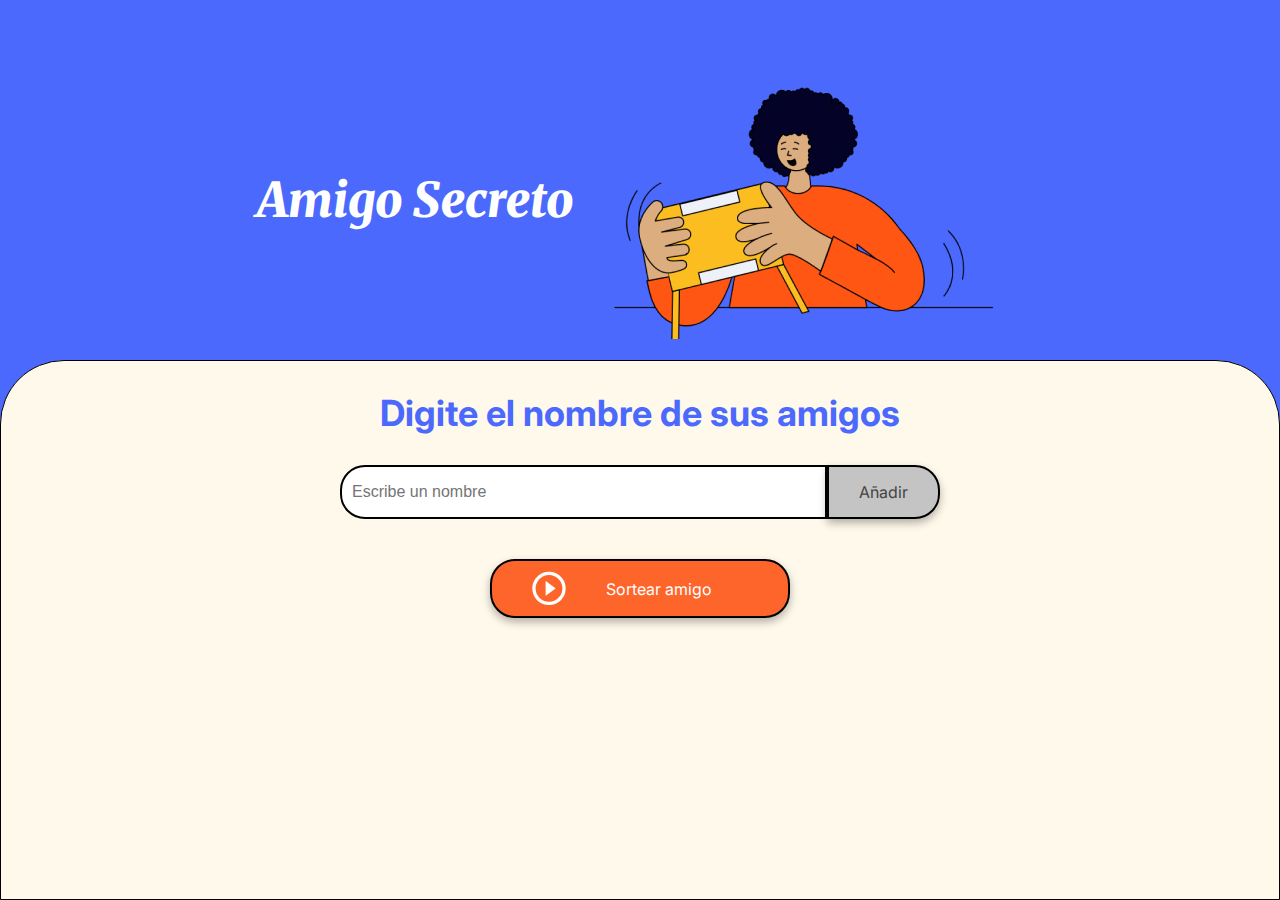
<file: Oracle x Alura - ONE Next Education/Practicando-Logica-de-Programacion-Challenge-Amigo-secreto/index.html>
<!DOCTYPE html>
<html lang="es">
<head>
  <meta charset="UTF-8">
  <meta name="viewport" content="width=device-width, initial-scale=1.0">
  <link rel="stylesheet" href="style.css">
  <link rel="preconnect" href="https://fonts.googleapis.com">
  <link rel="preconnect" href="https://fonts.gstatic.com" crossorigin>
  <link href="https://fonts.googleapis.com/css2?family=Inter:wght@100;400;700;900&family=Merriweather:ital,wght@0,300;0,400;0,700;0,900;1,300;1,400;1,700;1,900&display=swap" rel="stylesheet">
  <title>Amigo Secreto</title>
</head>

<body>
  <main class="main-content">
    <header class="header-banner">
      <h1 class="main-title">Amigo Secreto</h1>
      <img src="assets/amigo-secreto.png" alt="Imagen representativa de amigo secreto">
    </header>

    <section class="input-section">
      <h2 class="section-title">Digite el nombre de sus amigos</h2>

      <div class="input-wrapper">
        <input type="text" id="añadiramigo" class="input-name" placeholder="Escribe un nombre" pattern="[a-zA-Z\s]+">
        <button class="button-add" onclick="agregarAmigo()">Añadir</button>
      </div>

      <!-- Nombres añadidos centrados debajo del input -->
      <div class="amigos-ingresados-wrapper">
        <p class="amigos-ingresados"></p>
      </div>

      <!-- Botón para sortear -->
      <div class="button-container">
        <button class="button-draw" onclick="sortearAmigo()" aria-label="Sortear amigo secreto">
          <img src="assets/play_circle_outline.png" alt="Ícono para sortear">
          Sortear amigo
        </button>
      </div>

      <!-- Resultado sorteado centrado debajo del botón -->
      <div class="amigo-secreto-wrapper">
        <p class="amigo-secreto"></p>
      </div>
    </section>
  </main>

  <script src="app.js" defer></script>
</body>
</html>
</file>
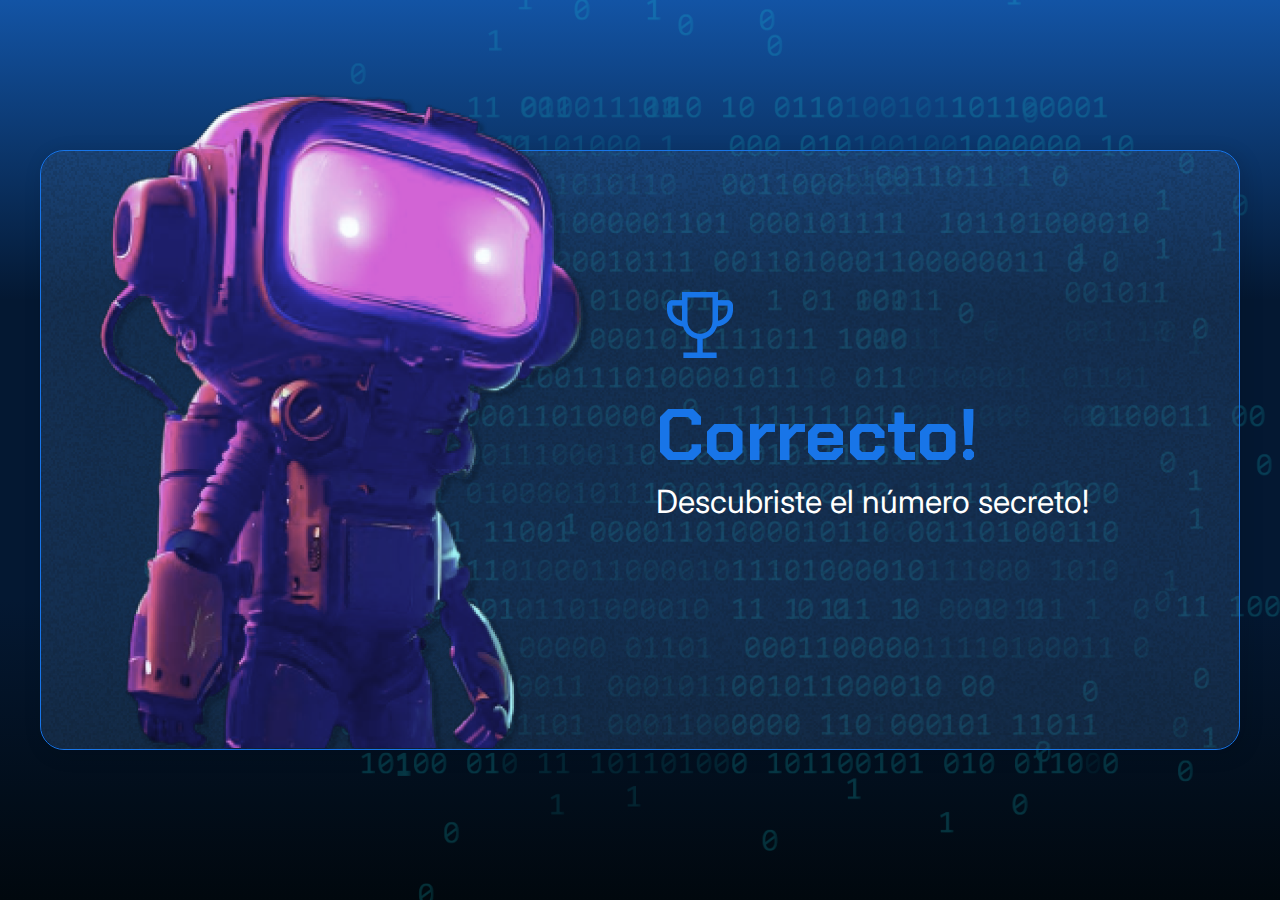
<file: Oracle x Alura - ONE Next Education/Proyecto Final/index.html>
<!DOCTYPE html>
<html lang="en">

<head>
    <meta charset="UTF-8">
    <meta name="viewport" content="width=device-width, initial-scale=1.0">
    <link rel="preconnect" href="https://fonts.googleapis.com">
    <link rel="preconnect" href="https://fonts.gstatic.com" crossorigin>
    <link href="https://fonts.googleapis.com/css2?family=Chakra+Petch:wght@700&family=Inter:wght@400;700&display=swap"
        rel="stylesheet">
    <link rel="stylesheet" href="style.css">
    <title>JS Game</title>
</head>

<body>
    <div class="container">
        <div class="container__contenido">
            <img src="./img/robot.png" alt="Robot" class="container__imagen-robot" />
            <div class="container__informaciones">
                <img src="./img/trophy.png" alt="Icono de trofeo" />
                 <div class="container__texto">
                    <h1><span class="container__texto-azul">Correcto!</span></h1>
                    <h2>Descubriste el número secreto!</h2>
                </div>
            </div>
        </div>
    </div>
    <script src = "app.js"></script> 
</body>
</html>
</file>
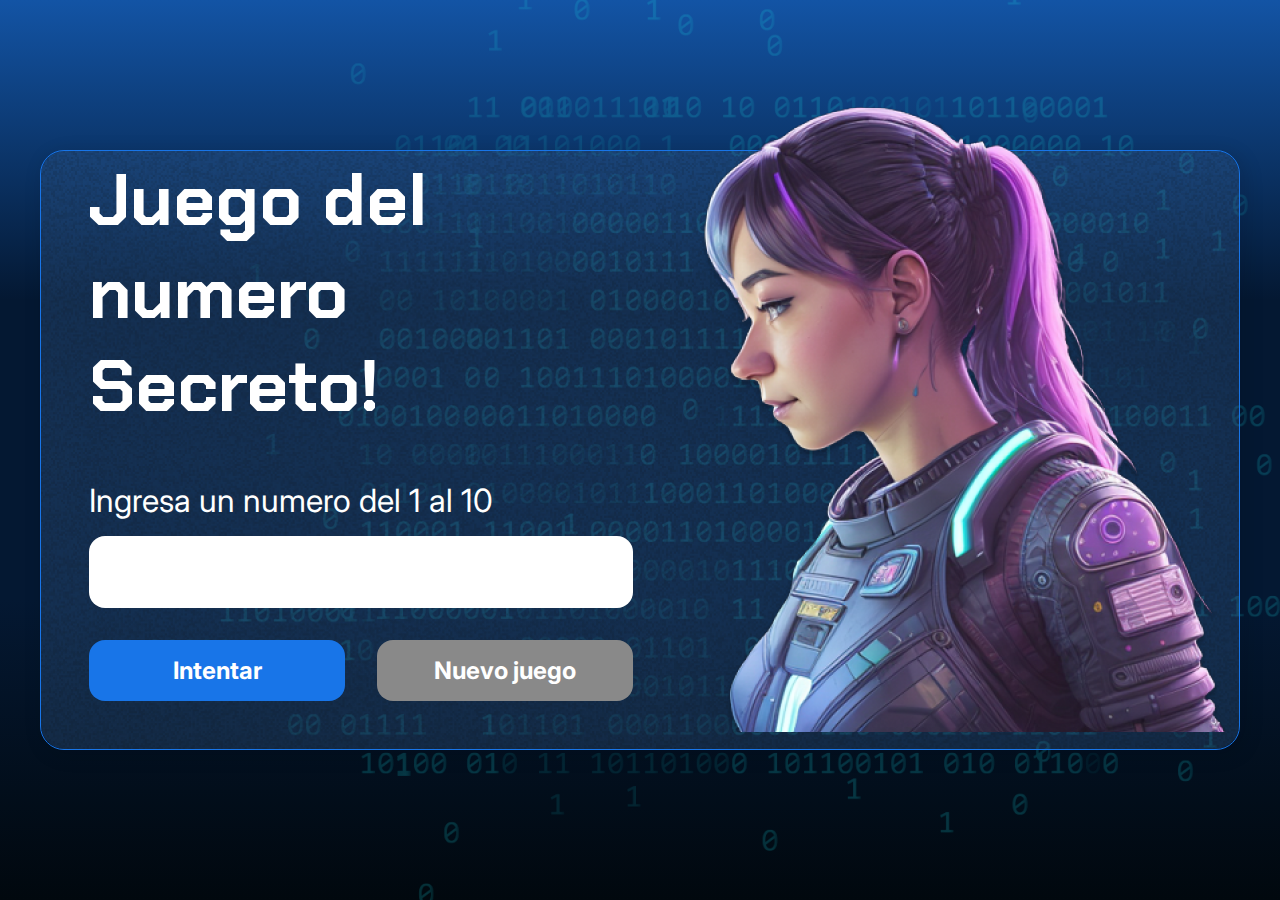
<file: Oracle x Alura - ONE Next Education/ProyectoFinal-y-Actividades-2/Proyecto Final/index.html>
<!DOCTYPE html>
<html lang="pt-br">

<head>
    <meta charset="UTF-8">
    <meta name="viewport" content="width=device-width, initial-scale=1.0">
    <link rel="preconnect" href="https://fonts.googleapis.com">
    <link rel="preconnect" href="https://fonts.gstatic.com" crossorigin>
    <link href="https://fonts.googleapis.com/css2?family=Chakra+Petch:wght@700&family=Inter:wght@400;700&display=swap"
        rel="stylesheet">
    <link rel="stylesheet" href="style.css">
    <title>JS Game</title>
</head>

<body>

    <div class="container">
        <div class="container__contenido">
            <div class="container__informaciones">
                <div class="container__texto">
                    <h1></h1>
                    <p class="texto__parrafo"></p>
                </div>
                <input type="number" id = "numeroIntroducido" min="1" max="10" class="container__input">
                <div class="chute container__botones">
                    <button onclick = "verificarIntento();" class="container__boton">Intentar</button> 
                    <!-- onclick me permite codificar un suceso cuando haga click en el elemento, en este caso en Intentar-->
                    <button onclick = "reiniciarJuego();" class="container__boton" id="reiniciar" disabled>Nuevo juego</button>
                </div>
            </div>
            <img src="./img/ia.png" alt="Una persona mirando a la izquierda" class="container__imagen-persona" />
        </div>
    </div>




    <script src="app.js" defer></script>
</body>

</html>
</file>
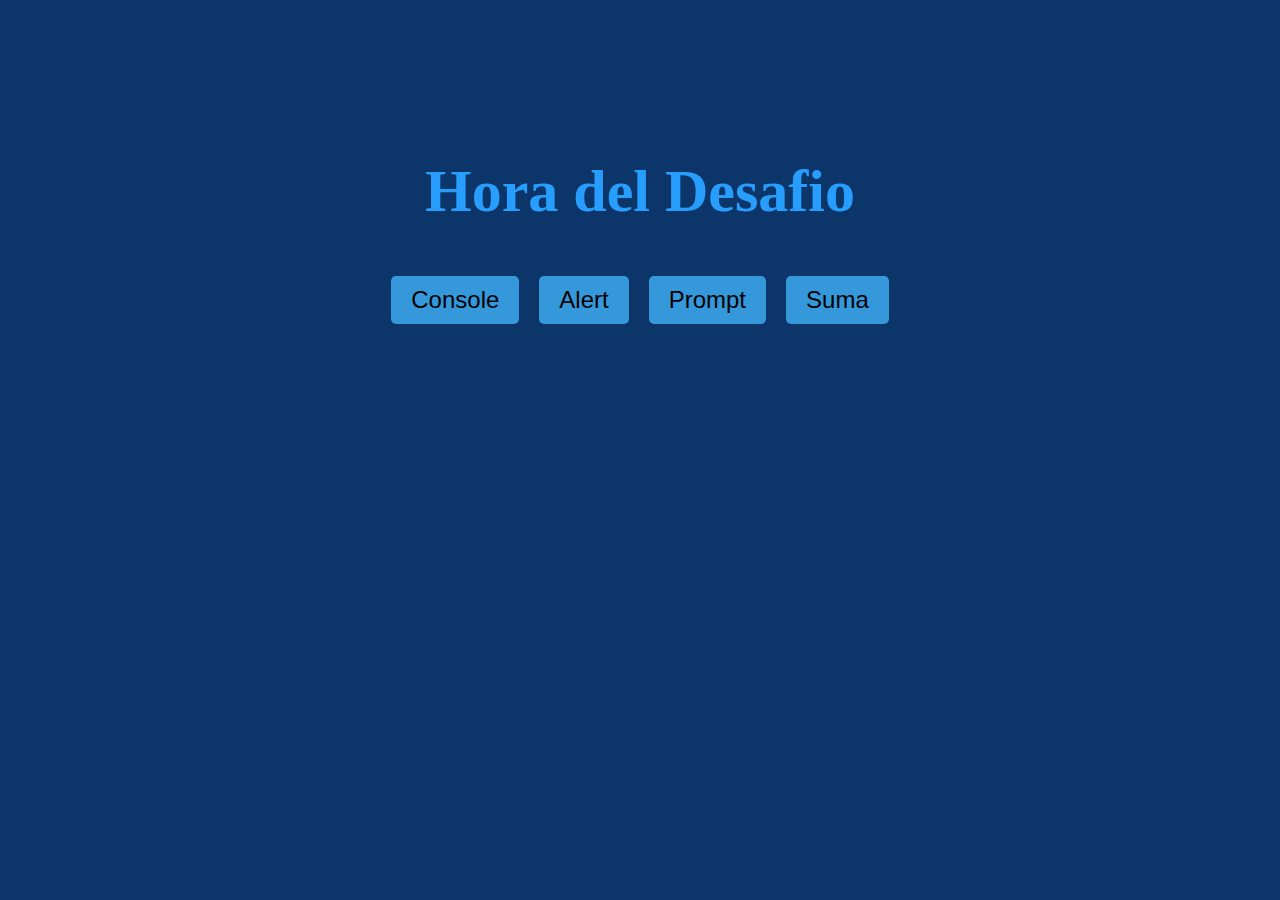
<file: Oracle x Alura - ONE Next Education/ProyectoFinal-y-Actividades-2/Desafio1/Desafio1/index.html>
<!DOCTYPE html>
<html lang="en">
<head>
    <meta charset="UTF-8">
    <meta name="viewport" content="width=device-width, initial-scale=1.0">
    <link rel="stylesheet" href="style.css">
    <title>Document</title>
</head>
<body>
    <header>
        <h1></h1>
    </header>
    <main class="container">
        <button onclick="funcion1();" class="button">Console</button>
        <button onclick="funcion3();" class="button">Alert</button>
        <button onclick="funcion2();" class="button">Prompt</button>
        <button onclick="funcion4();" class="button">Suma</button>
    </main>

      <script src="app.js"></script>
</body>
</html>
</file>
<file: Oracle x Alura - ONE Next Education/Practicando-Logica-de-Programacion-Challenge-Amigo-secreto/style.css>
:root {
    --color-primary: #4B69FD;
    --color-secondary: #FFF9EB;
    --color-tertiary: #C4C4C4;
    --color-button: #fe652b;
    --color-button-hover: #e55720;
    --color-text: #444444;
    --color-white: #FFFFFF;
}

/* Estilos generales */
* {
    margin: 0;
    padding: 0;
    box-sizing: border-box;
}

body {
    height: 100vh;
    background-color: var(--color-primary);
    display: flex;
    justify-content: center;
    align-items: center;
}

.main-content {
    display: flex;
    flex-direction: column;
    height: 100%;
    width: 100%;
}

/* Banner */
.header-banner {
    flex: 40%;
    display: flex;
    justify-content: center;
    align-items: center;
    padding: 40px 0 0;
}

/* Sección de entrada */
.input-section {
    flex: 60%;
    background-color: var(--color-secondary);
    border: 1px solid #000;
    border-radius: 64px 64px 0 0;
    display: flex;
    flex-direction: column;
    align-items: center;
    padding: 20px;
    width: 100%;
}

/* Títulos */
.main-title {
    font-size: 48px;
    font-family: "Merriweather", serif;
    font-weight: 900;
    font-style: italic;
    color: var(--color-white);
}

.section-title {
    font-family: "Inter", serif;
    font-size: 36px;
    font-weight: 700;
    color: var(--color-primary);
    margin: 10px 0;
    text-align: center;
}

/* Contenedores de entrada y botón */
.input-wrapper {
    display: flex;
    justify-content: center;
    width: 100%;
    max-width: 600px;
    margin-top: 20px;
}

.input-name {
    width: 100%;
    padding: 10px;
    border: 2px solid #000;
    border-radius: 25px 0 0 25px;
    font-size: 16px;
}

.button-container {
    width: 300px;
    justify-content: center;
}

/* Estilos de entrada de texto */
.input-title {
    flex: 1;
    padding: 10px 15px;
    font-size: 16px;
    border: 2px solid #333;
    border-right: none;
    border-radius: 25px 0 0 25px;
    font-family: "Merriweather", serif;
    box-shadow: 0 4px 8px rgba(0, 0, 0, 0.3);
}

/* Estilos de botón */
button {
    padding: 15px 30px;
    font-family: "Inter", sans-serif;
    font-size: 16px;
    border: 2px solid #000;
    border-radius: 25px;
    box-shadow: 0 4px 8px rgba(0, 0, 0, 0.3);
    cursor: pointer;
}

.button-add {
    background-color: var(--color-tertiary);
    color: var(--color-text);
    border-radius: 0 25px 25px 0;
}

.button-add:hover {
    background-color: #a1a1a1;
}

/* Listas */
ul {
    list-style-type: none;
    color: var(--color-text);
    font-family: "Inter", sans-serif;
    font-size: 18px;
    margin: 20px 0;
}

.result-list {
    margin-top: 15px;
    color: #05DF05;
    font-size: 22px;
    font-weight: bold;
    text-align: center;
}

/* Botón de sortear título */
.button-draw {
    display: flex;
    align-items: center;
    width: 100%;
    padding: 10px 40px;
    color: var(--color-white);
    background-color: var(--color-button);
    font-size: 16px;
}

.button-draw img {
    margin-right: 40px;
}

.button-draw:hover {
    background-color: var(--color-button-hover);
}

/* NUEVOS estilos agregados para centrar nombres introducidos */
.amigos-ingresados-wrapper {
    display: flex;
    justify-content: center;
    width: 100%;
    margin-top: 20px;
}

.amigos-ingresados {
    text-align: center;
    font-size: 18px;
    font-family: "Inter", sans-serif;
    color: var(--color-text);
    white-space: pre-line;
    margin-bottom: 20px;
}

/* NUEVOS estilos agregados para centrar el resultado sorteado */
.amigo-secreto-wrapper {
    display: flex;
    justify-content: center;
    width: 100%;
    margin-top: 20px;
}

.amigo-secreto {
    text-align: center;
    font-size: 22px;
    font-weight: bold;
    color: #000000;
}
</file>
<file: Oracle x Alura - ONE Next Education/Proyecto Final/style.css>
* {
    box-sizing: border-box;
    margin: 0;
    padding: 0;
    color: white;
}

body {
    background: linear-gradient(#1354A5 0%, #041832 33.33%, #041832 66.67%, #01080E 100%);
    height: 100vh;
    display: flex;
    align-items: center;
    justify-content: center;
}


body::before {
    background-image: url("img/code.png");
    background-repeat: no-repeat;
    background-position: right;
    content: "";
    display: block;
    position: absolute;
    width: 100%;
    height: 100%;
    opacity: 0.4;
}

.container {
    width: 1200px;
    height: 600px;
    display: flex;
    align-items: center;
    justify-content: space-between;
    border-radius: 24px;
    border: 1px solid #1875E8;
    box-shadow: 4px 4px 20px 0px rgba(1, 8, 14, 0.15);
    background-image: url("img/Ruido.png");
    background-size: 100% 100%;
    position: relative;
}

.container__contenido {
    display: flex;
    align-items: center;
    position: absolute;
    bottom: 0;
}

.container__informaciones {
    flex: 1;
    padding: 20px;
}

.container__boton {
    border-radius: 16px;
    background: #1875E8;
    padding: 16px 24px;
    width: 100%;
    font-size: 24px;
    font-weight: 700;
    border: none;
    margin-top: 16px;
}

.container__texto {
    margin: 16px 0 16px 0;
}

.container__texto-azul {
    color: #1875E8;
}

h1 {
    font-family: 'Chakra Petch', sans-serif;
    font-size: 72px;
}

h2,
p,
button {
    font-family: 'Inter', sans-serif;
}

h2 {
    font-size: 32px;
    font-weight: 400;
}
</file>
<file: Oracle x Alura - ONE Next Education/ProyectoFinal-y-Actividades-2/Proyecto Final/style.css>
* {
    box-sizing: border-box;
    margin: 0;
    padding: 0;
    color: white;
}

body {
    background: linear-gradient(#1354A5 0%, #041832 33.33%, #041832 66.67%, #01080E 100%);
    height: 100vh;
    display: flex;
    align-items: center;
    justify-content: center;
}


body::before {
    background-image: url("img/code.png");
    background-repeat: no-repeat;
    background-position: right;
    content: "";
    display: block;
    position: absolute;
    width: 100%;
    height: 100%;
    opacity: 0.4;
}

.container {
    width: 1200px;
    height: 600px;
    display: flex;
    align-items: center;
    justify-content: space-between;
    border-radius: 24px;
    border: 1px solid #1875E8;
    box-shadow: 4px 4px 20px 0px rgba(1, 8, 14, 0.15);
    background-image: url("img/Ruido.png");
    background-size: 100% 100%;
    position: relative;
}


.container__contenido {
    display: flex;
    align-items: center;
    position: absolute;
    bottom: 0;
}

.container__informaciones {
    flex: 1;
    padding: 3rem;
}

.container__boton {
    border-radius: 16px;
    background: #1875E8;
    padding: 16px 24px;
    width: 100%;
    font-size: 24px;
    font-weight: 700;
    border: none;
    margin-top: 2rem;
}

.container__boton:disabled {
    background: #898989;
}

.container__texto {
    margin: 16px 0 16px 0;
}

.container__texto-azul {
    color: #1875E8;
}

.container__input {
    width: 100%;
    height: 72px;
    border-radius: 16px;
    background-color: #FFF;
    border: none;
    color: #1875E8;
    padding: 2rem;
    font-size: 24px;
    font-weight: 700;
    font-family: 'Inter', sans-serif;
}

.container__botones {
    display: flex;
    gap: 2em;
}

h1 {
    font-family: 'Chakra Petch', sans-serif;
    font-size: 72px;
    padding-bottom: 3rem;
}

p,
button {
    font-family: 'Inter', sans-serif;
}

.texto__parrafo {
    font-size: 32px;
    font-weight: 400;
}
</file>
<file: Oracle x Alura - ONE Next Education/ProyectoFinal-y-Actividades-2/Desafio1/Desafio1/style.css>
header {
  text-align: center;
  font-size: 30px;
  color: #279EFF;
}

main, html {
  margin: 0;
  padding: 0;
  height: 50%;
  display: flex;
  justify-content: center;
  align-items: center;
  background-color: #0C356A;
}

.container {
  text-align: center;
  color: #279EFF;
}

.button {
  padding: 10px 20px;
  margin: 10px;
  font-size: 24px;
  border: none;
  background-color: #3498db;
  cursor: pointer;
  border-radius: 5px;
}

.button:hover {
  background-color: #2980b9;
}
</file>
